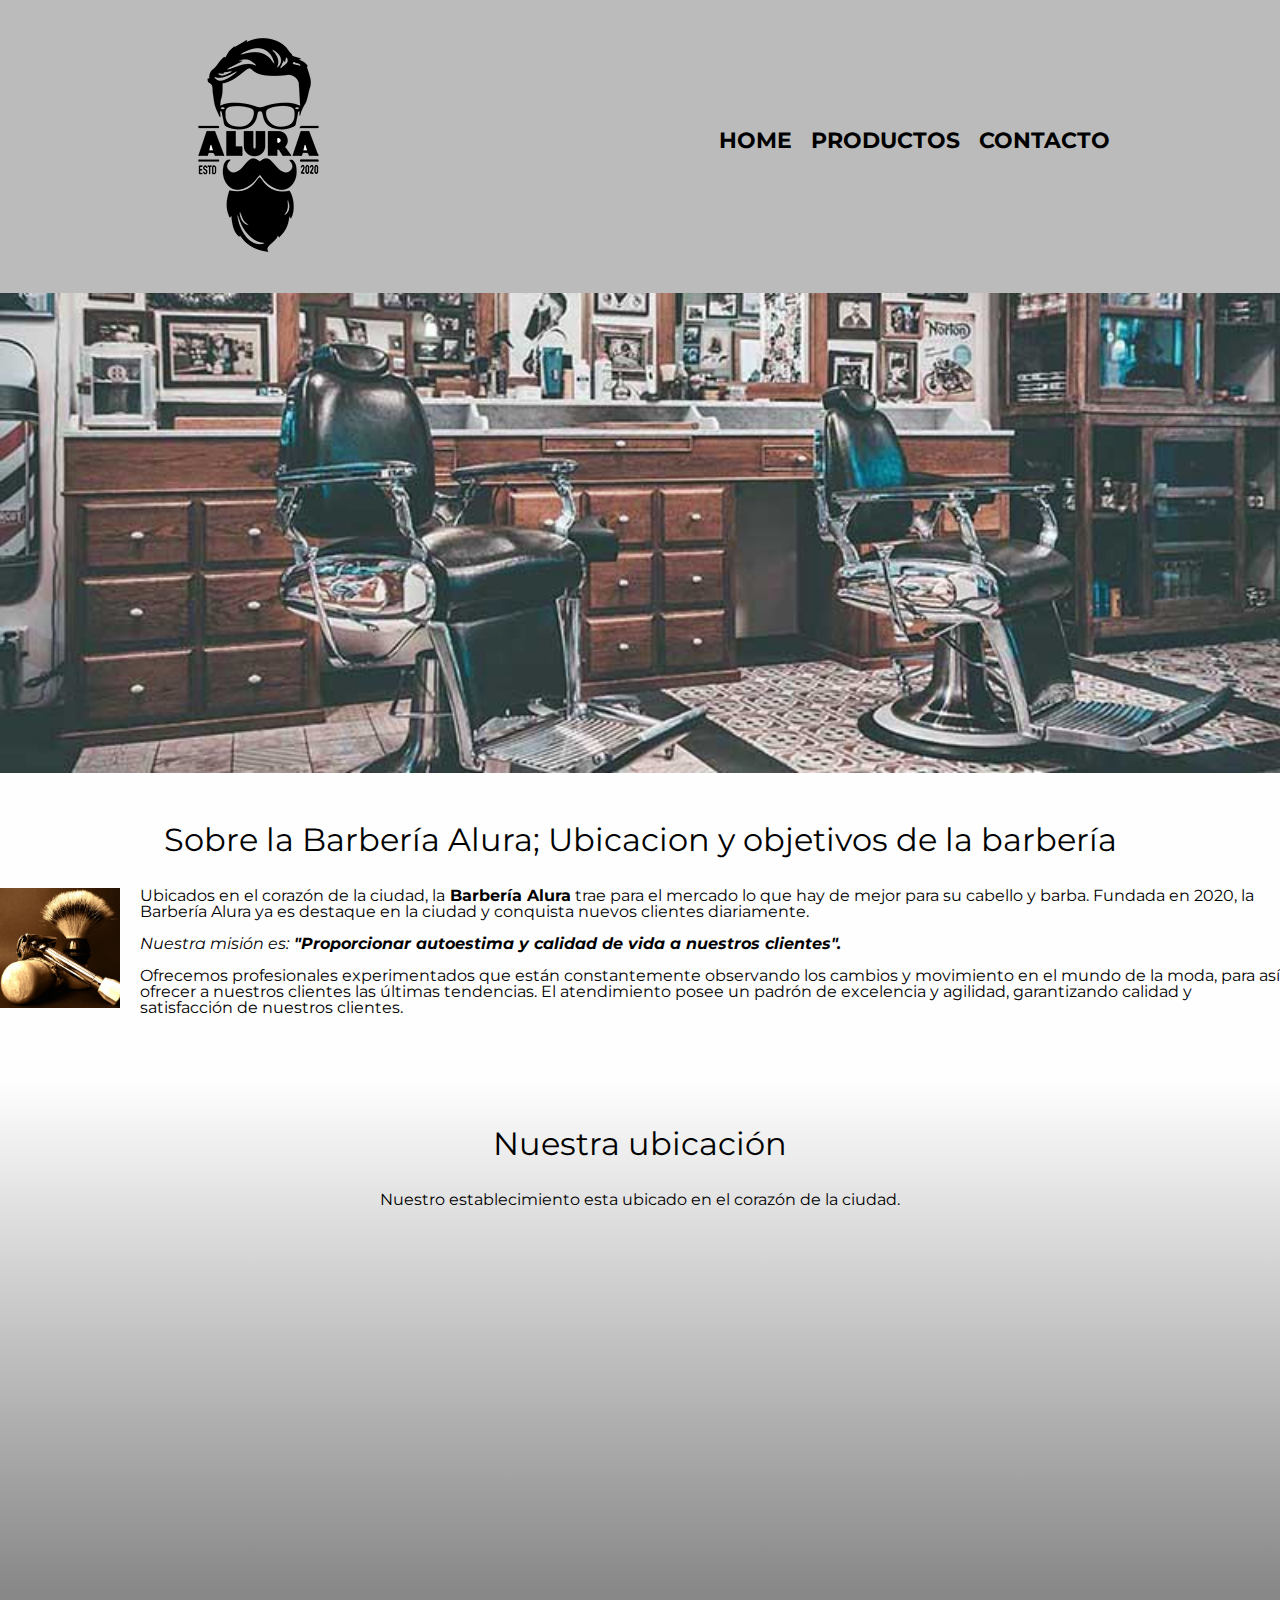
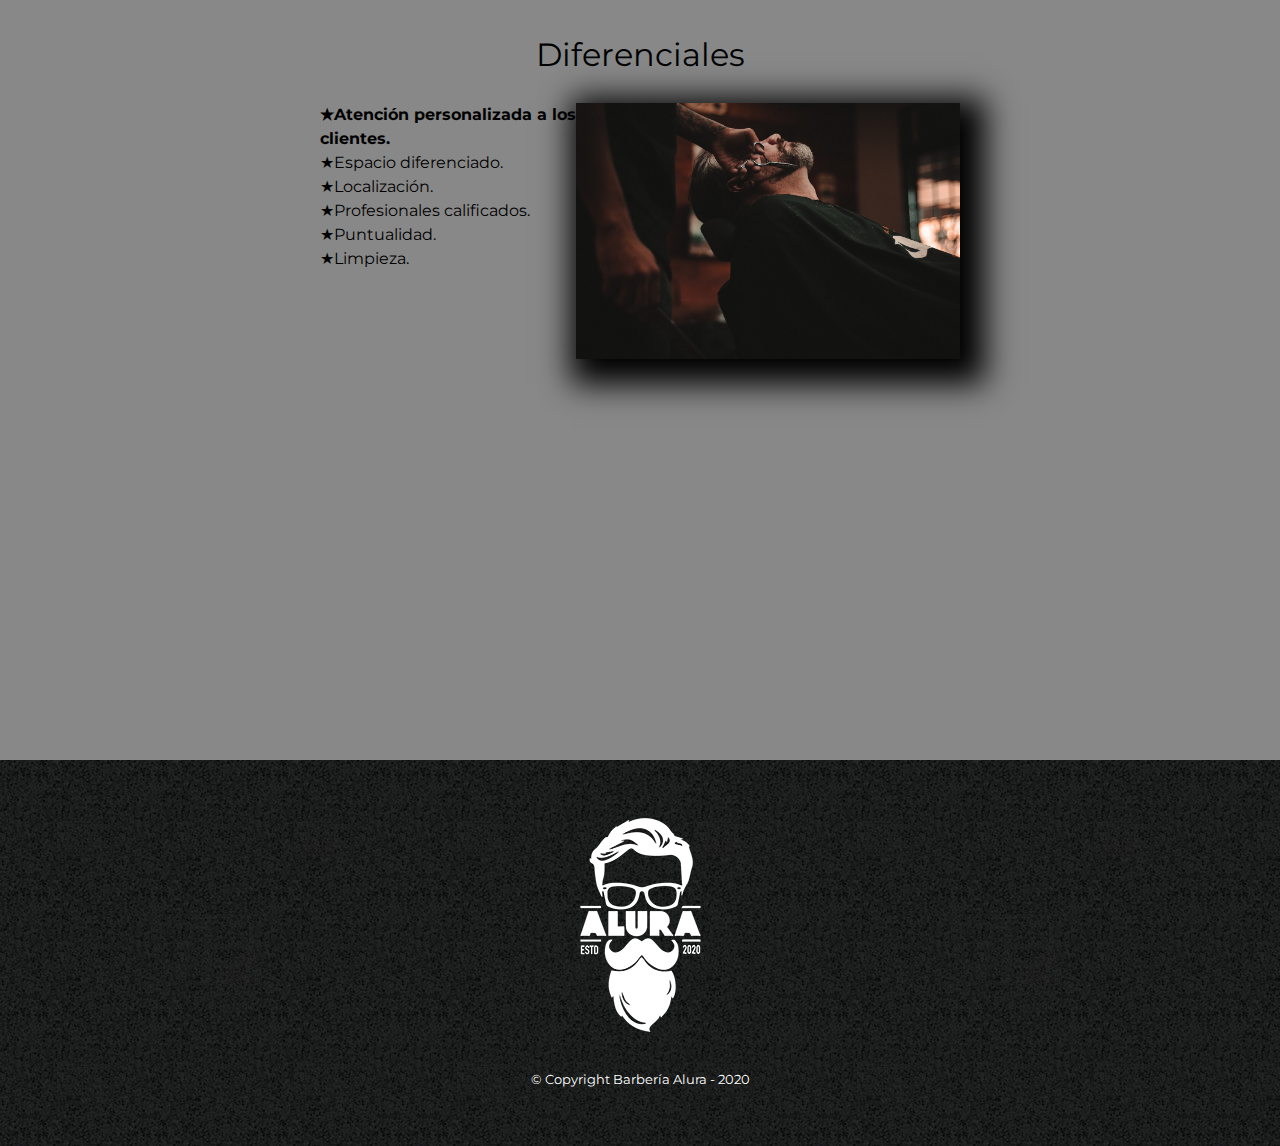
<file: index.html>
<!DOCTYPE html>

<html lang="es">

    <head>
        <meta charset="UTF-8">
        <meta name="viewport" content="width=device-width">
        <title>Barbería Alura</title>
        <link rel="stylesheet" href="reset.css">
        <link rel="stylesheet" href="style.css">
        <link rel="preconnect" href="https://fonts.googleapis.com">
        <link rel="preconnect" href="https://fonts.gstatic.com" crossorigin>
        <link href="https://fonts.googleapis.com/css2?family=Montserrat:wght@300&display=swap" rel="stylesheet"> 
                
    </head>
    

    <body>

        <header>
            <div class="caja">
                <h1><img src="imagenes/logo.png"></h1>
                <nav>
                    <ul>
                        <li><a href="index.html">Home</a></li>
                        <li><a href="productos.html">Productos</a></li>
                        <li><a href="contactos.html">Contacto</a></li>
                    </ul>
                </nav>
            </div>
        </header>

        <img class="banner" src="imagenes/banner.jpg">
    
        <main>
            <section class="principal">
                <h2 class="tituloPrincipal">Sobre la Barbería Alura; Ubicacion y objetivos de la barbería</h2>

                <img class="utensilios" src="imagenes/utensilios.jpg" alt="Utensilios de un barbero" >
    
                <p>Ubicados en el corazón de la ciudad, la<strong> Barbería Alura</strong>  trae para el mercado lo que hay de mejor para su cabello y barba. Fundada en 2020, la Barbería Alura ya es destaque en la ciudad y conquista nuevos clientes diariamente.</p> 
    
                <p id="mision"><em>Nuestra misión es:<strong> "Proporcionar autoestima y calidad de vida a nuestros clientes".</strong> </em> </p>
    
                <p>Ofrecemos profesionales experimentados que están constantemente observando los cambios y movimiento en el mundo de la moda, para así ofrecer a nuestros clientes las últimas tendencias. El atendimiento posee un padrón de excelencia y agilidad, garantizando calidad y satisfacción de nuestros clientes.</p>
            </section>
            
            <section class="mapa" >
                <h3 class="tituloPrincipal">Nuestra ubicación</h3>
                <p>Nuestro establecimiento esta ubicado en el corazón de la ciudad.</p>

                <div class="mapaContenido">
                    <iframe src="https://www.google.com/maps/embed?pb=!1m18!1m12!1m3!1d3656.4499774665205!2d-46.63452058518142!3d-23.58818986846834!2m3!1f0!2f0!3f0!3m2!1i1024!2i768!4f13.1!3m3!1m2!1s0x94ce5a2b2ed7f3a1%3A0xab35da2f5ca62674!2sCaelum%20-%20Education%20and%20Innovation!5e0!3m2!1ses!2sgt!4v1669146040415!5m2!1ses!2sgt" width="100%" height="300" style="border:0;" allowfullscreen="" loading="lazy" referrerpolicy="no-referrer-when-downgrade"></iframe>
                </div>
            </section>


            <section class="diferenciales">
                <h3 class="tituloPrincipal">Diferenciales</h3>

                <div class="contenidoDiferenciales">
                    <ul class="listaDiferenciales">
                        <li class="items">Atención personalizada a los clientes.</li>
                        <li class="items">Espacio diferenciado.</li>
                        <li class="items">Localización.</li>
                        <li class="items">Profesionales calificados.</li>
                        <li class="items">Puntualidad.</li>
                        <li class="items">Limpieza.</li>
                    </ul><img src="imagenes/diferenciales.jpg" class="imagenDiferenciales">
                </div>

                <div class="video">
                    <iframe width="100%" height="315" src="https://www.youtube.com/embed/wcVVXUV0YUY" title="YouTube video player" frameborder="0" allow="accelerometer; autoplay; clipboard-write; encrypted-media; gyroscope; picture-in-picture" allowfullscreen></iframe>
                </div>
            </section>

            
            
        </main>
        
        <footer>
            <img src="imagenes/logo-blanco.png">
            <p class="copyright">&copy Copyright Barbería Alura - 2020</p>
        </footer>
    
    </body>

</html>
</file>
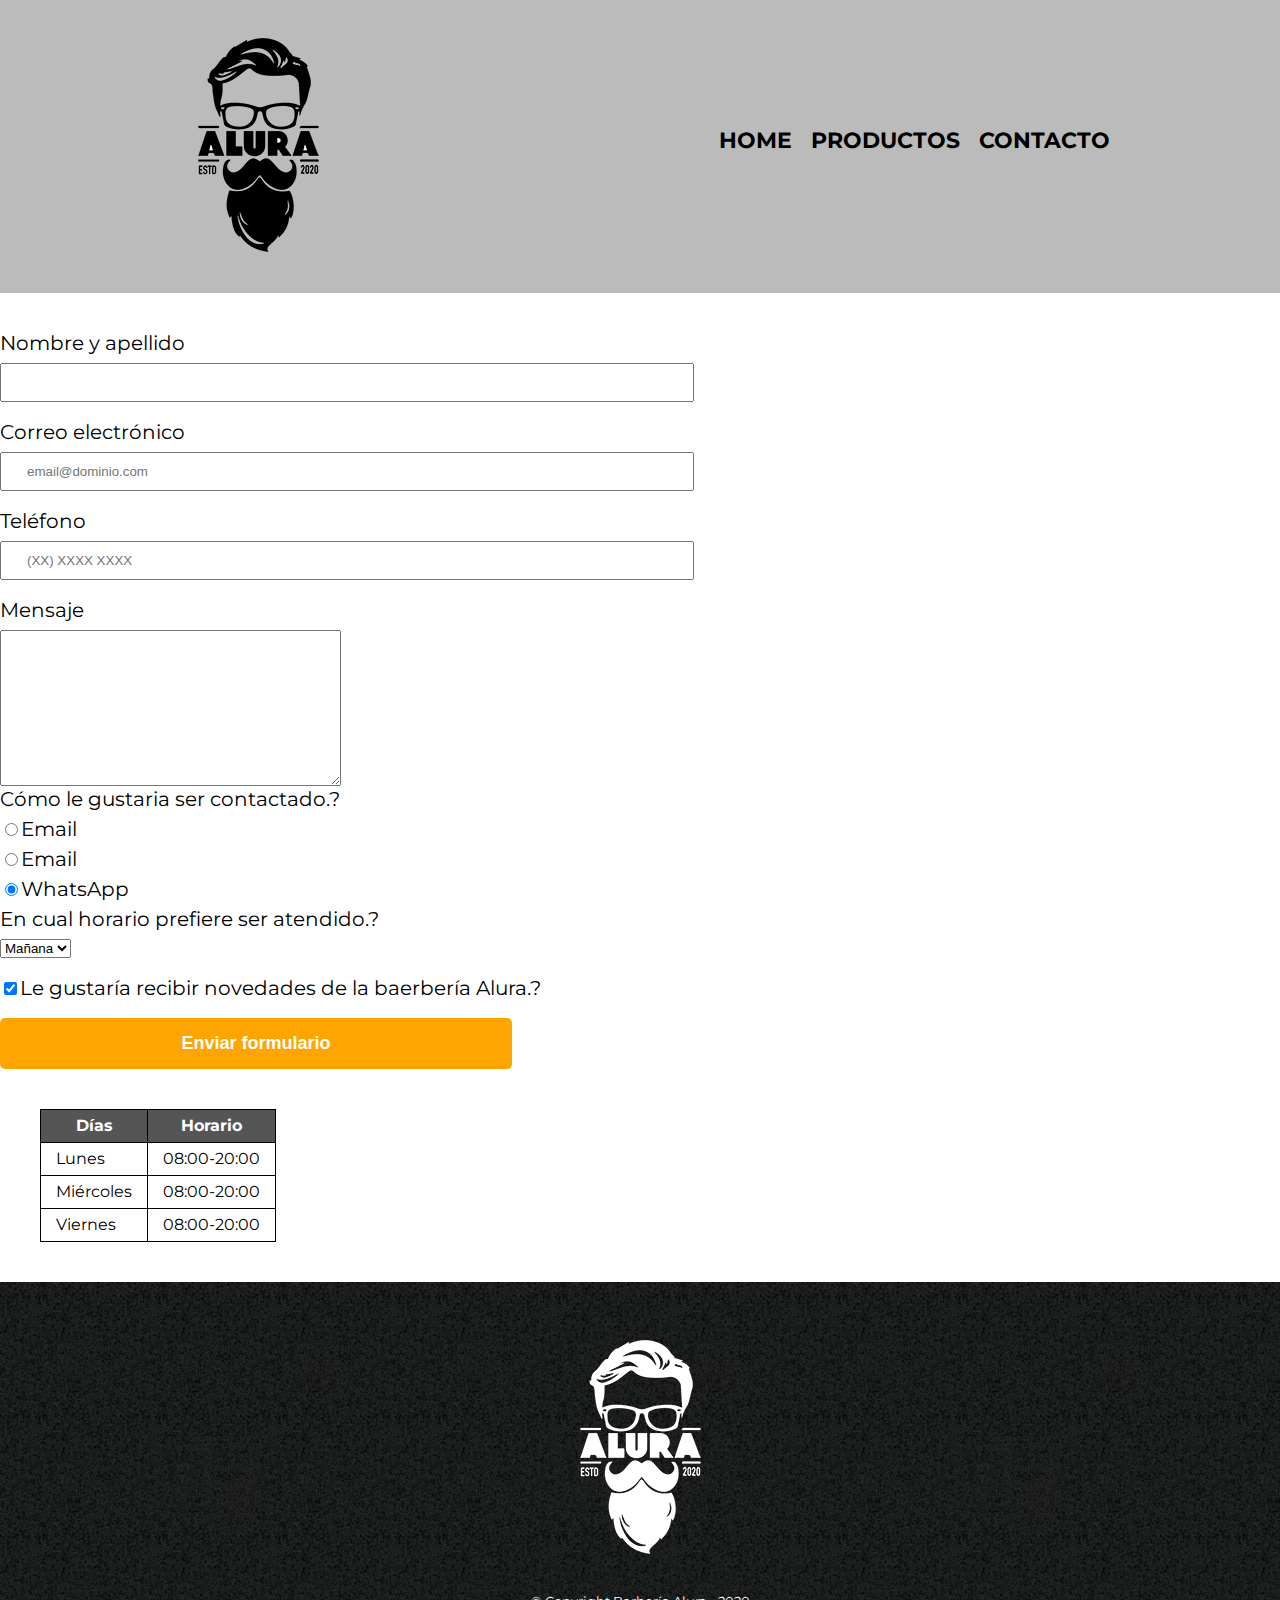
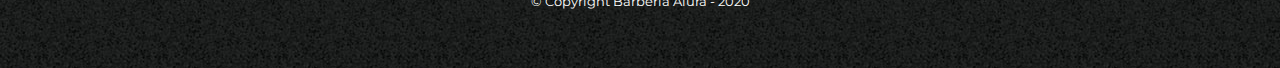
<file: contactos.html>
<!DOCTYPE html>

<html>

    <head>
        <meta charset="UTF-8">
        <meta name="viewport" content="width=device-width">
        <title>Contactos - Barbería Alura</title>
        <link rel="stylesheet" href="reset.css">
        <link rel="stylesheet" href="style.css">
        <link rel="preconnect" href="https://fonts.googleapis.com">
        <link rel="preconnect" href="https://fonts.gstatic.com" crossorigin>
        <link href="https://fonts.googleapis.com/css2?family=Montserrat:wght@300&display=swap" rel="stylesheet"> 
    </head>

    <body>
        <header>
            <div class="caja">
                <h1><img src="imagenes/logo.png" alt="Logo de la la Barbería Alura"></h1>
                <nav>
                    <ul>
                        <li><a href="index.html">Home</a></li>
                        <li><a href="productos.html">Productos</a></li>
                        <li><a href="contactos.html">Contacto</a></li>
                    </ul>
                </nav>
            </div>
        </header>

        <main>
            <form>
                <label for="nombreapellido">Nombre y apellido</label>
                <input type="text" id="nombreapellido" class="padron" required>

                <label for="correoelectronico">Correo electrónico</label>
                <input type="email" id="correoelectronico" class="padron" required placeholder="email@dominio.com">                

                <label for="telefono">Teléfono</label>
                <input type="tel" id="telefono" class="padron" required placeholder="(XX) XXXX XXXX">

                <label for="mensaje">Mensaje</label>
                <textarea name="mensaje" cols="40" rows="10" required></textarea>

                <fieldset>
                    <legend>Cómo le gustaria ser contactado.?</legend>

                    <label for="radio-email"><input type="radio" name="contacto" value="email" id="radio-email">Email</label>
                       
                    <label for="radio-telefono"><input type="radio" name="contacto" value="telefono" id="radio-telefono">Email</label>
                    
                    <label for="radio-whatsapp"><input type="radio" name="contacto" value="radio-whatsapp" id="radio-whatsapp" checked>WhatsApp</label>
                    
    
                </fieldset>

                <fieldset>
                    <legend>En cual horario prefiere ser atendido.?</legend>
                    <select>
                        <option>Mañana</option>
                        <option>Tarde</option>
                        <option>Noche</option>
                    </select>
                </fieldset>
            
                <label class="checkbox"><input type="checkbox" id="" checked>Le gustaría recibir novedades de la baerbería Alura.?</label>
                
                <input type="submit" class="enviar" value="Enviar formulario">

            </form>


            <table>
                <thead>
                    <tr>
                        <th>Días</th>
                        <th>Horario</th>
                    </tr>
                </thead>
                <tbody>
                    <tr>
                        <td>Lunes</td>
                        <td>08:00-20:00</td>
                    </tr>
                    <tr>
                        <td>Miércoles</td>
                        <td>08:00-20:00</td>
                    </tr>
                    <tr>
                        <td>Viernes</td>
                        <td>08:00-20:00</td>
                    </tr>
                </tbody>
            </table>


        </main>

        <footer>
            <img src="imagenes/logo-blanco.png" alt="Logo de la la Barbería Alura">
            <p class="copyright">&copy Copyright Barbería Alura - 2020</p>
        </footer>

    </body>

</html>
</file>
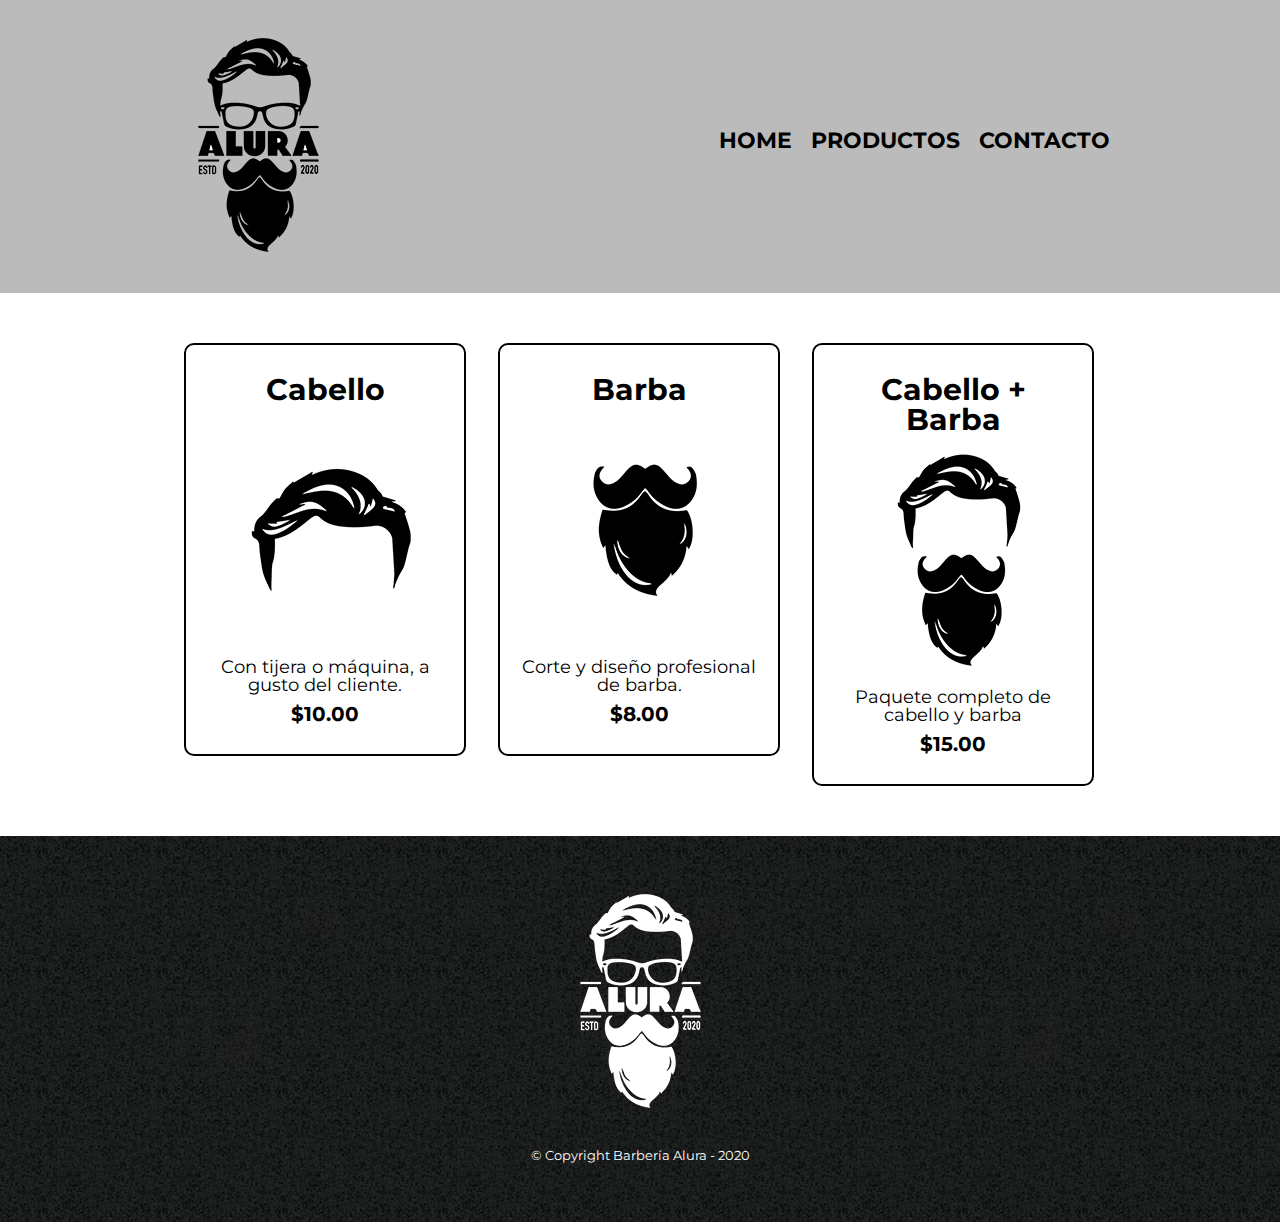
<file: productos.html>
<!DOCTYPE html>

<html>

    <head>
        <meta charset="UTF-8">
        <title>Productos - Barbería Alura</title>
        <link rel="stylesheet" href="reset.css">
        <link rel="stylesheet" href="style.css">
        <link rel="preconnect" href="https://fonts.googleapis.com">
        <link rel="preconnect" href="https://fonts.gstatic.com" crossorigin>
        <link href="https://fonts.googleapis.com/css2?family=Montserrat:wght@300&display=swap" rel="stylesheet"> 
    </head>

    <body>
        <header>
            <div class="caja">
                <h1><img src="imagenes/logo.png"></h1>
                <nav>
                    <ul>
                        <li><a href="index.html">Home</a></li>
                        <li><a href="productos.html">Productos</a></li>
                        <li><a href="contactos.html">Contacto</a></li>
                    </ul>
                </nav>
            </div>
        </header>

        <main>
            <ul class="productos">
                <li>
                    <h2>Cabello</h2>
                    <img src="imagenes/cabello.jpg">
                    <p class="producto-descripcion">Con tijera o máquina, a gusto del cliente.</p>
                    <p class="producto-precio">$10.00</p>
                    
                </li>
                <li>
                    <h2>Barba</h2>
                    <img src="imagenes/barba.jpg">
                    <p class="producto-descripcion">Corte y diseño profesional de barba.</p>
                    <p class="producto-precio">$8.00</p>
                </li>
                <li>
                    <h2>Cabello + Barba</h2>
                    <img src="imagenes/cabello+barba.jpg">
                    <p class="producto-descripcion">Paquete completo de cabello y barba</p>
                    <p class="producto-precio">$15.00</p>
                </li>
            </ul>         
        </main>

        <footer>
            <img src="imagenes/logo-blanco.png">
            <p class="copyright">&copy Copyright Barbería Alura - 2020</p>
        </footer>

    </body>

</html>
</file>
<file: style.css>
body{
    font-family: 'Montserrat', sans-serif;
}
header{
    background-color: #BBBBBB;
    padding: 20px 0;
}
.caja{
    width: 940px;
    position: relative;
    margin: 0 auto;
}
nav{
    position: absolute;
    top: 110px;
    right: 0;
}
nav li{
    display: inline;
    margin: 0 0 0 15px;
}
nav a{
    text-transform: uppercase;
    color: black;
    font-weight: bold;
    font-size: 22px;
    text-decoration: none;
}
nav a:hover{
    color: #C78C79;
    text-decoration: underline;
}
.productos{
    width: 940px;
    margin: 0 auto;
    padding: 50px;
}
.productos li{
    display: inline-block;
    text-align: center;
    width: 30%;
    vertical-align: top;
    margin: 0 1.5%;
    padding: 30px 20px;
    box-sizing: border-box;
    border: 2px solid #000000;
    border-radius: 10px;
}
.productos li:hover{
    border-color: #C78C79;
}
.productos li:active{
    border-color: #088C19;
}
.productos h2{
    font-size: 30px;
    font-weight: bolder;
}
.productos li:hover h2{
    font-size: 33px;
}
.producto-descripcion{
    font-size: 18px;
}
.producto-precio{
    font-size: 20px;
    font-weight: bold;
    margin-top: 10px;
}
footer{
    text-align: center;
    background: url(imagenes/bg.jpg);
    padding: 40px;
}
.copyright{
    color: white;
    font-size: 13px;
    margin: 20px;
}
form{
    margin: 40px 0;
}
form label, form legend{
    display: block;
    font-size: 20px;
    margin: 0 0 10px;
}
.padron{
    display: block;
    margin: 0 0 20px;
    padding: 10px 25px;
    width: 50%;
}
.checkbox{
    margin: 20px 0;
}
.enviar{
    width: 40%;
    padding: 15px 0;
    font-size: 18px;
    font-weight: bold;
    color: white;
    background: orange;
    border: none;
    border-radius: 5px;
    transition: 1s all;
    cursor: pointer;
}
.enviar:hover{
    background: darkorange;
    transform: scale(1.2);

}
table{
    margin: 40px 40px;
}
thead{
    background: #555555;
    color: white;
    font-weight: bold;
}
td, th{
    border: 1px solid #000000;
    padding: 8px 15px;
}
/*Aqui inicia el css para nuestra home*/
.banner{
    width: 100%;
}
.principal{
    padding: 3em 0;
    background: #FEFEFE;
    width: auto;
    margin: 0 auto;
}
.tituloPrincipal{
    text-align: center;
    font-size: 2em;
    margin: 0 0 1em;
    clear: left;
}

.principal p{
    margin: 0 0 1em;
}
.principal strong{
    font-weight: bold;
}
.principal em{
    font-style: italic;
}
.utensilios{
    width: 120px;
    float: left;
    margin: 0 20px 20px 0;
}
.mapa{
    padding: 3em 0;
    background: linear-gradient(#FEFEFE,#888888);
}
.mapa p{
    margin: 0 0 2em;
    text-align: center;
}
.mapaContenido{
    width: 940px;
    margin: 0 auto;
}
.diferenciales{
    padding: 3em 0;
    background: #888888;
}
.contenidoDiferenciales{
    width: 640px;
    margin: 0 auto;
}
.listaDiferenciales{
    width: 40%;
    display: inline-block;
    vertical-align: top;
}
.items{
    line-height: 1.5;
}
.items:before{
    content: "★";
}
.items:first-child{
    font-weight: bold;
}
.imagenDiferenciales{
    width: 60%;
    box-shadow: 10px 10px 30px 15px black;
}
.imagenDiferenciales:hover{
    opacity: 0.3;
    transition: 400ms;
}
.video{
    width: 560px;
    margin: 1em auto;
}
@media screen and (max-width:480px){
    h1{
        text-align: center;
    }
    nav{
        position: static;

    }
    .caja, .principal, .mapaContenido,.contenidoDiferenciales,.video{
        width: auto;
    }
    .listaDiferenciales,.imagenDiferenciales{
        width: 100%;
    }
}
</file>
